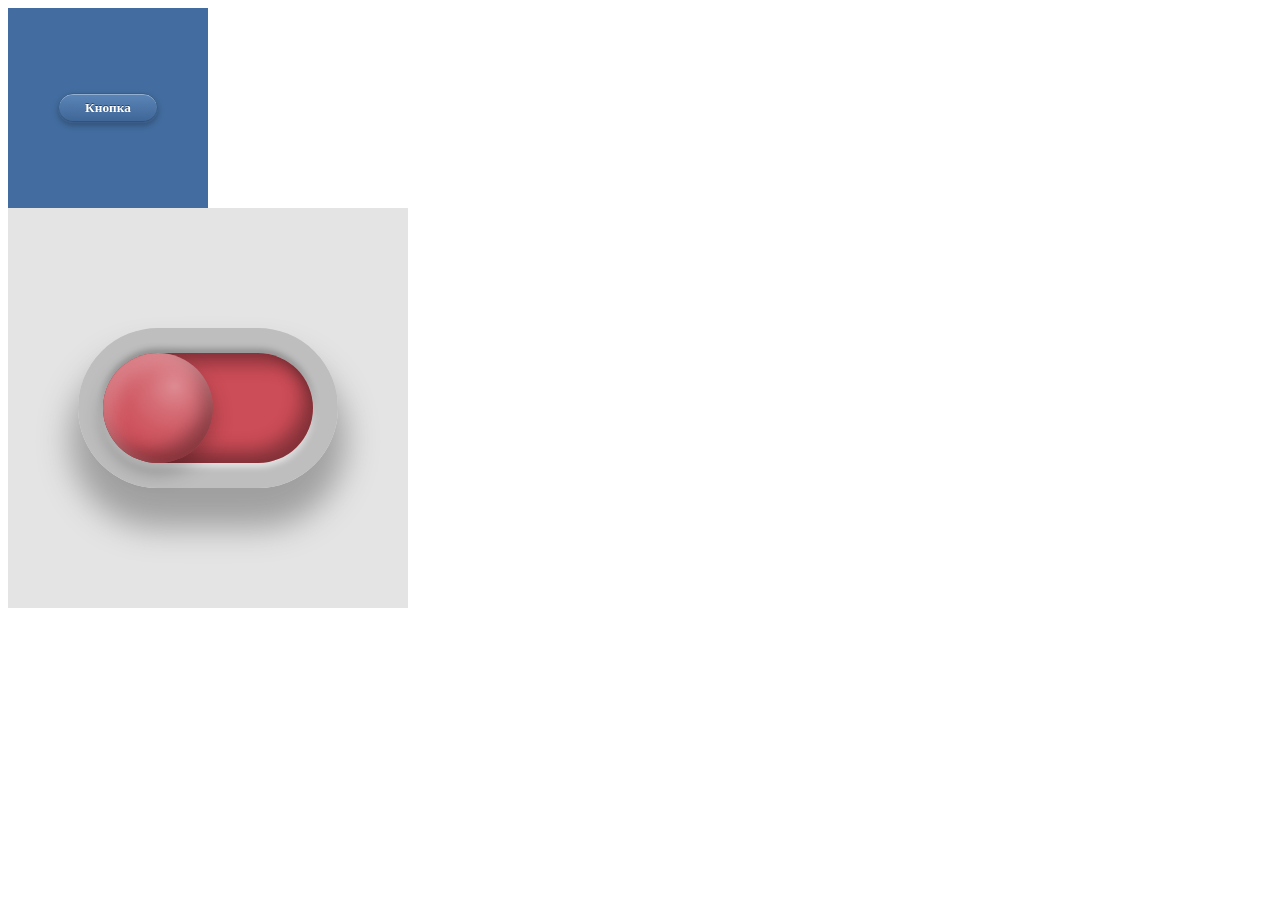
<file: tasks/beautiful-button/index.html>
<!DOCTYPE html>
<html lang="ru">

<head>
    <meta charset="UTF-8">
    <meta name="viewport" content="width=device-width, initial-scale=1.0">
    <meta name="description" content="Test task for frontend development (Officemag)">
    <title>Text Task - Beautiful Button</title>

    <link rel="stylesheet" href="styles.css">
</head>

<body>
    <div class="button__container">
        <button class="beautiful__button">
            <div class="beautiful__button__text">
                Кнопка
            </div>
        </button>
    </div>
    <div class="checkbox__container">
        <label class="switch">
            <input type="checkbox" />
            <span class="slider"></span>
        </label>
    </div>
</body>

</html>
</file>
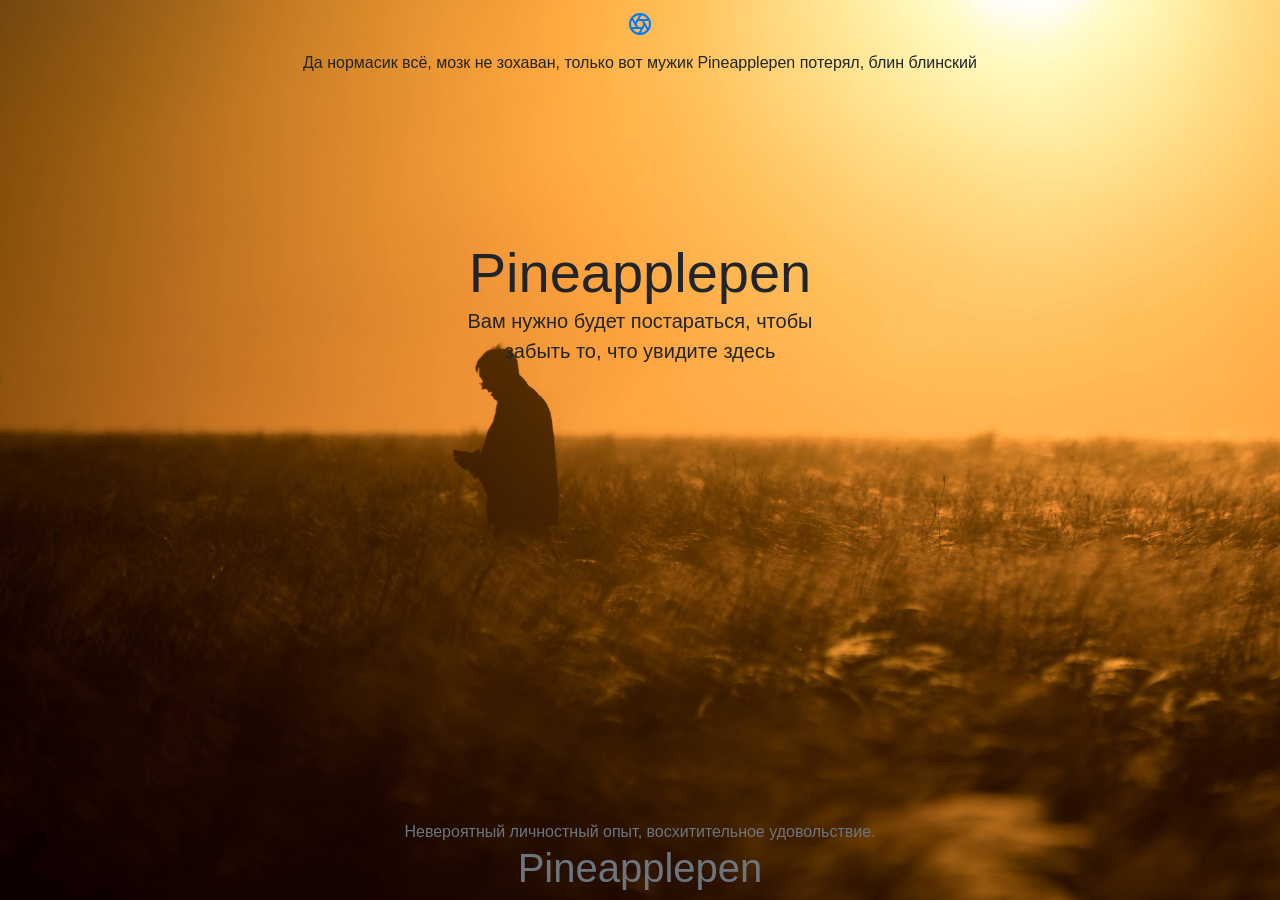
<file: tasks/black-page/index.html>
<!DOCTYPE html>
<html lang="en">

<head>
	<!-- Оставляю только 1 ссылку на bootstrap, тк все можно сделать с ее помощью -->
	<link rel="stylesheet" href="https://stackpath.bootstrapcdn.com/bootstrap/4.1.3/css/bootstrap.min.css"
		integrity="sha384-MCw98/SFnGE8fJT3GXwEOngsV7Zt27NXFoaoApmYm81iuXoPkFOJwJ8ERdknLPMO" crossorigin="anonymous">


	<!-- Создам styles.css для импорта фоновой картинки, картинка ужата с 50МБ до 380КБ -->
	<link rel="stylesheet" href="styles.css">

	<!-- У нас нет ни модалок ни дропдаунов ни тултипов, скрипты тут не нужны, не буду удалять, заккоментирую, но в проде бы удалил  -->
	<!-- <script defer src="https://code.jquery.com/jquery-3.3.1.slim.min.js"
		integrity="sha384-q8i/X+965DzO0rT7abK41JStQIAqVgRVzpbzo5smXKp4YfRvH+8abtTE1Pi6jizo" crossorigin="anonymous">
		</script>
	<script defer src="https://cdnjs.cloudflare.com/ajax/libs/popper.js/1.14.3/umd/popper.min.js"
		integrity="sha384-ZMP7rVo3mIykV+2+9J3UJ46jBk0WLaUAdn689aCwoqbBJiSnjAK/l8WvCWPIPm49" crossorigin="anonymous">
		</script>
	<script defer src="https://stackpath.bootstrapcdn.com/bootstrap/4.1.3/js/bootstrap.min.js"
		integrity="sha384-ChfqqxuZUCnJSK3+MXmPNIyE6ZbWh2IMqE241rYiqJxyMiZ6OW/JmZQ5stwEULTy" crossorigin="anonymous">
		</script> -->

	<meta charset="UTF-8">

	<title>Pineapplepen -- скоро открытие</title>
</head>

<body class="d-flex flex-column min-vh-100">
	<nav class="sticky-top py-1">
		<div class="container d-flex flex-column align-items-center text-center">
			<a class="py-2" href="#">
				<svg xmlns="http://www.w3.org/2000/svg" width="24" height="24" viewBox="0 0 24 24" fill="none"
					stroke="currentColor" stroke-width="2" stroke-linecap="round" stroke-linejoin="round">
					<circle cx="12" cy="12" r="10"></circle>
					<line x1="14.31" y1="8" x2="20.05" y2="17.94"></line>
					<line x1="9.69" y1="8" x2="21.17" y2="8"></line>
					<line x1="7.38" y1="12" x2="13.12" y2="2.06"></line>
					<line x1="9.69" y1="16" x2="3.95" y2="6.06"></line>
					<line x1="14.31" y1="16" x2="2.83" y2="16"></line>
					<line x1="16.62" y1="12" x2="10.88" y2="21.94"></line>
				</svg>
			</a>

			<p class="mb-0">
				Да нормасик всё, мозк не зохаван, только вот мужик Pineapplepen потерял, блин блинский
			</p>

		</div>
	</nav>


	<div class="p-3 p-md-5 m-md-3 text-center">
		<div class="col-md-5 p-lg-5 mx-auto my-5">
			<div class="display-4 font-weight-normal">Pineapplepen</div>
			<div class="lead font-weight-normal">Вам нужно будет постараться, чтобы забыть то, что увидите здесь</div>
		</div>
	</div>


	<footer class="mt-auto">
		<div class="container">
			<div class="text-muted text-center">
				Невероятный личностный опыт, восхитительное удовольствие.
				<h1>Pineapplepen</h1>
			</div>
		</div>
	</footer>
</body>

</html>
</file>
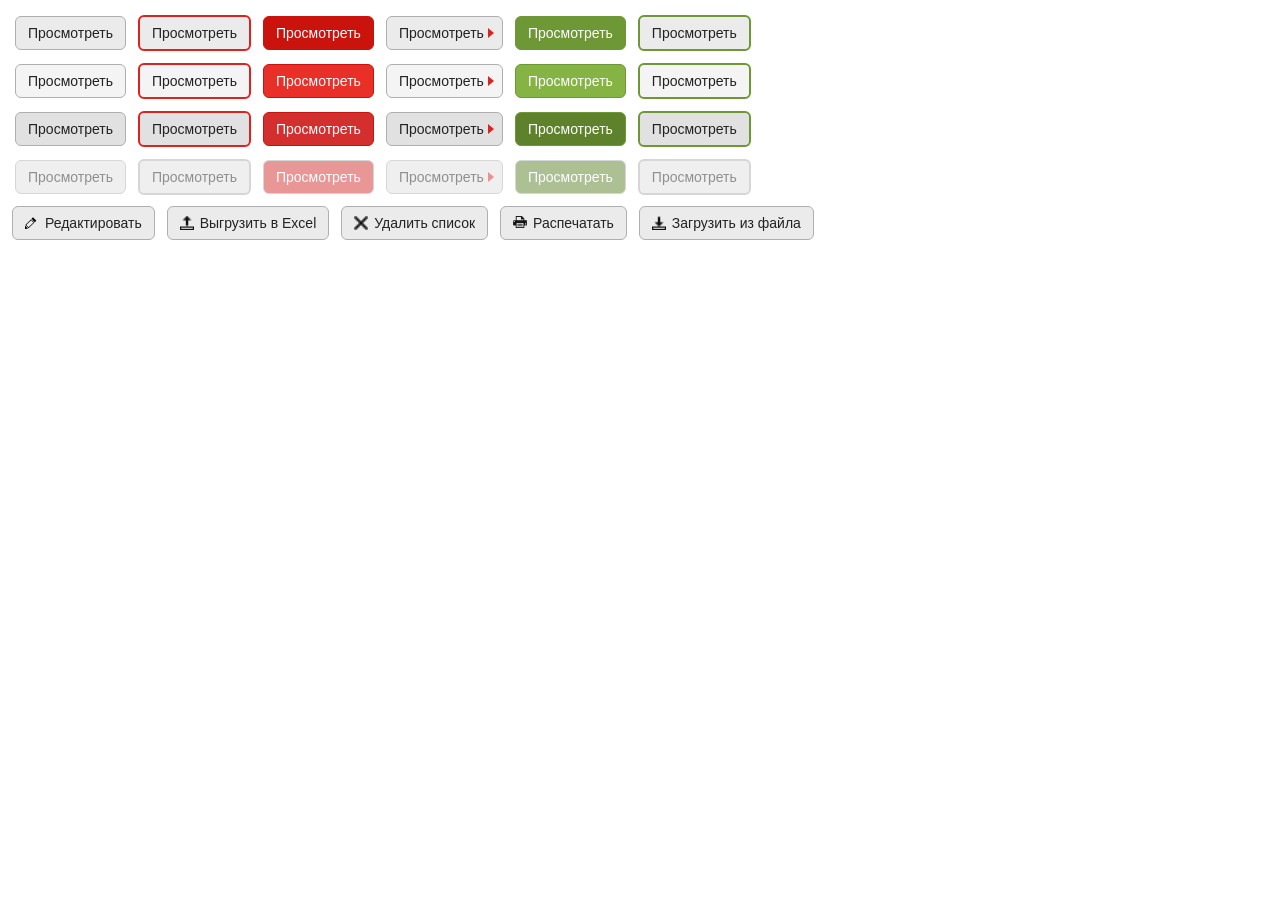
<file: tasks/buttons/index.html>
<!DOCTYPE html>
<html lang="ru">

<head>
    <meta charset="UTF-8">
    <title>Text Task - Buttons</title>
    <script src="https://code.jquery.com/jquery-3.7.1.min.js"></script>
    <script src="models.js"></script>
    <script src="render.js"></script>

    <link rel="stylesheet" href="styles.css">
</head>

<body>
    <main class="page">

        <section class="grid">
            <div id="grid"></div>
        </section>

        <section class="panel">
            <div class="panel-buttons"></div>
        </section>

    </main>
</body>

</html>
</file>
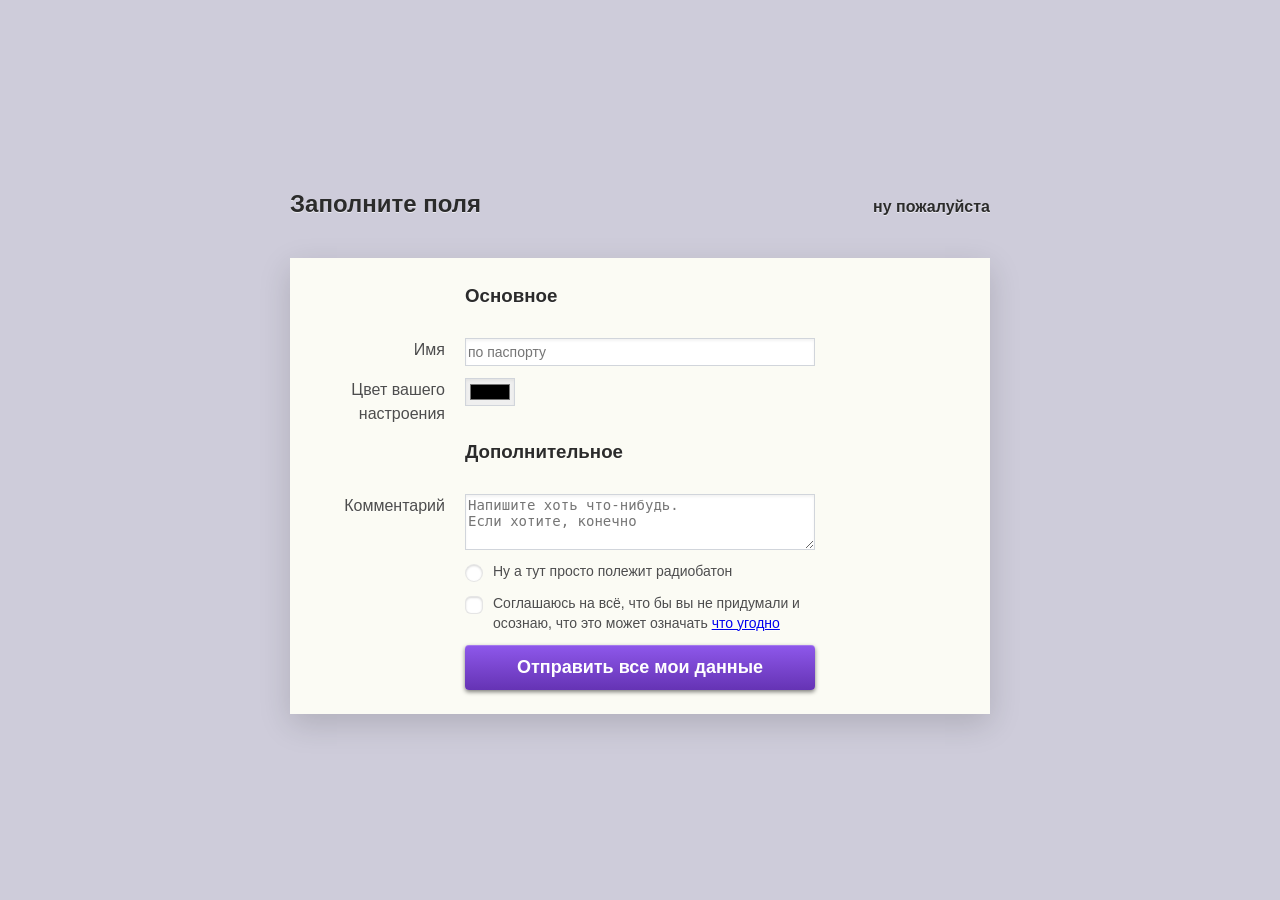
<file: tasks/form/index.html>
<!DOCTYPE html>
<html lang="ru">

<head>
    <meta charset="UTF-8">
    <meta name="viewport" content="width=device-width, initial-scale=1.0">
    <meta name="description" content="Test task for frontend development (Officemag)">
    <title>Text Task - Form</title>

    <link rel="stylesheet" href="styles.css">
</head>

<body>
    <main>
        <section class="form__section">
            <div class="form__container">
                <div class="form__title">
                    <h2>Заполните поля</h2>
                    <h4>ну пожалуйста</h4>
                </div>
                <form class="form__body">
                    <label class="form__row">
                        <h3 class="form__block">Основное</h3>
                        <span class="form__label">Имя</span>
                        <input type="text" class="form__input" placeholder="по паспорту">
                    </label>
                    <label class="form__row form__row--compact">
                        <span class="form__label">Цвет вашего настроения</span>
                        <input type="color" class="form__input">
                    </label>
                    <div class="form__row">
                        <h3 class="form__block">Дополнительное</h3>
                        <label class="form__row">
                            <span class="form__label">Комментарий</span>
                            <textarea class="form__input form__input--text"
                                placeholder="Напишите хоть что-нибудь.&#10;Если хотите, конечно"></textarea>
                        </label>
                    </div>
                    <label class="form__option">
                        <input type="radio" class="form__radio">
                        <span class="form__radio-mark"></span>
                        <span class="form__option--text">
                            Ну а тут просто полежит радиобатон
                        </span>
                    </label>
                    <label class="form__option">
                        <input type="checkbox" class="form__checkbox">
                        <span class="form__checkmark"></span>
                        <span class="form__option--text">
                            Соглашаюсь на всё, что бы вы не придумали и осознаю, что это может означать <a href="#">что
                                угодно</a>
                        </span>
                    </label>
                    <button class="form__button" type="submit">Отправить все мои данные</button>
                </form>
            </div>
        </section>
    </main>
</body>

</html>
</file>
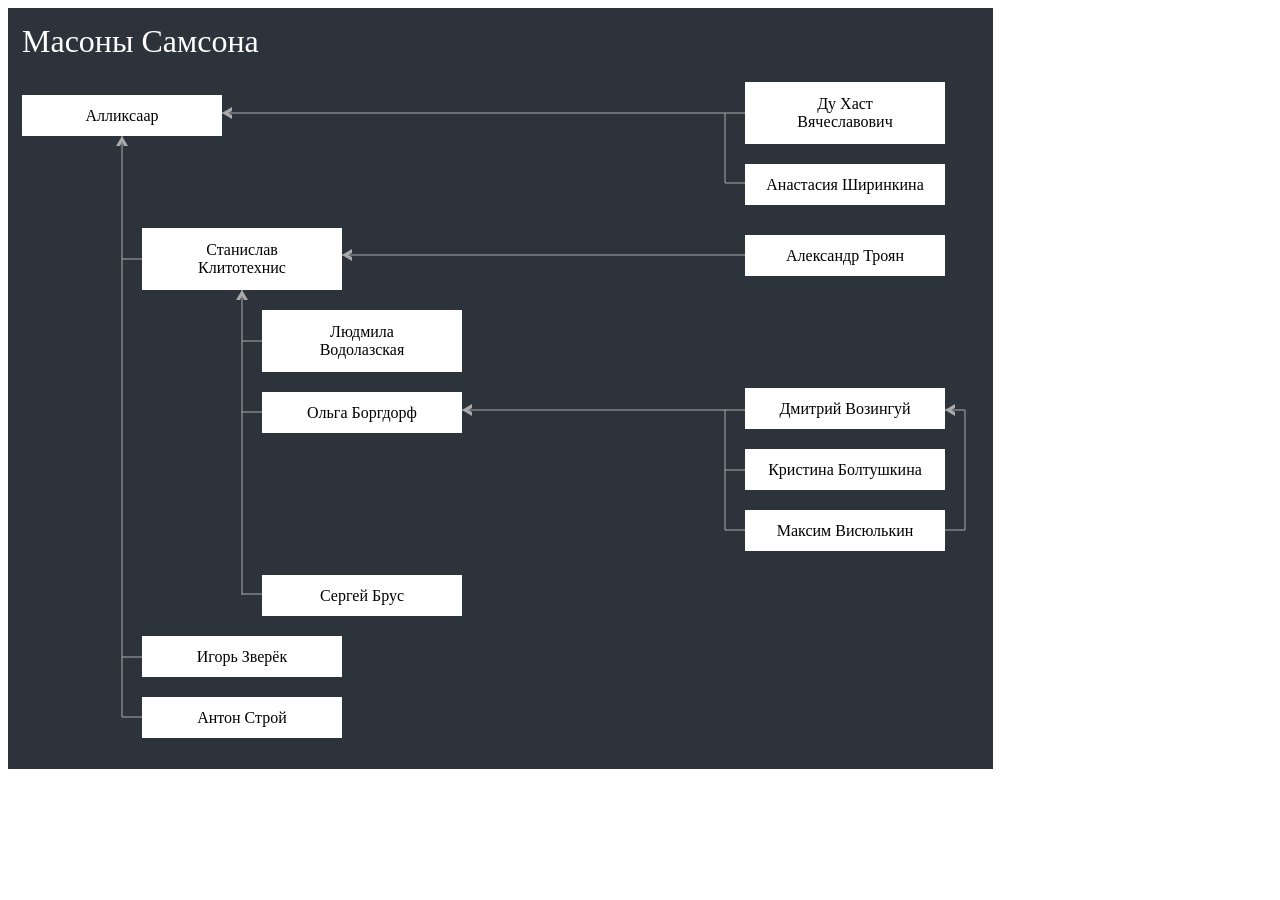
<file: tasks/scheme/index.html>
<!DOCTYPE html>
<html lang="ru">

<head>
    <meta charset="UTF-8">
    <title>Text Task - Scheme</title>
    <link rel="stylesheet" href="styles.css">
</head>

<body>
    <main class="main">
        <div class="scheme__container">
            <header class="header" style="top: 23px; left: 22px;">
                <div class="header__text">Масоны Самсона</div>
            </header>
            <div class="item__container medium" style="top: 95px; left: 22px;">Алликсаар</div>

            <div class="item__container big" style="top: 82px; left: 745px;">Ду Хаст Вячеславович</div>
            <div class="item__container medium" style="top: 164px; left: 745px;">Анастасия Ширинкина</div>
            <div class="item__container medium" style="top: 235px; left: 745px;">Александр Троян</div>
            <div class="item__container medium" style="top: 388px; left: 745px;">Дмитрий Возингуй</div>
            <div class="item__container medium" style="top: 449px; left: 745px;">Кристина Болтушкина</div>
            <div class="item__container medium" style="top: 510px; left: 745px;">Максим Висюлькин</div>

            <div class="item__container big" style="top: 228px; left: 142px;">Станислав Клитотехнис</div>
            <div class="item__container medium" style="top: 636px; left: 142px;">Игорь Зверёк</div>
            <div class="item__container medium" style="top: 697px; left: 142px;">Антон Строй</div>

            <div class="item__container big" style="top: 310px; left: 262px;">Людмила Водолазская</div>
            <div class="item__container medium" style="top: 392px; left: 262px;">Ольга Боргдорф</div>
            <div class="item__container medium" style="top: 575px; left: 262px;">Сергей Брус</div>

            <svg class="lines">
                <line x1="222" y1="113" x2="745" y2="113" stroke="#aaaaaa" stroke-width="1"
                    marker-start="url(#arrow-left)" />

                <!-- Стрелка влево -->
                <line x1="725" y1="113" x2="725" y2="183" stroke="#aaaaaa" stroke-width="1" />
                <line x1="725" y1="183" x2="745" y2="183" stroke="#aaaaaa" stroke-width="1" />

                <!-- Алликсаар большая вниз -->
                <line x1="122" y1="136" x2="122" y2="717" stroke="#aaaaaa" stroke-width="1"
                    marker-start="url(#arrow-left)" />

                <!-- Вправо к Станиславу -->
                <line x1="122" y1="259" x2="142" y2="259" stroke="#aaaaaa" stroke-width="1" />
                <!-- Вправо к Игорю -->
                <line x1="122" y1="657" x2="142" y2="657" stroke="#aaaaaa" stroke-width="1" />
                <!-- Вправо к Антону -->
                <line x1="122" y1="717" x2="142" y2="717" stroke="#aaaaaa" stroke-width="1" />
                <!-- Большая от Станислава к Александру -->
                <line x1="342" y1="255" x2="745" y2="255" stroke="#aaaaaa" stroke-width="1"
                    marker-start="url(#arrow-left)" />

                <!-- Станислав большая вниз -->
                <line x1="242" y1="290" x2="242" y2="595" stroke="#aaaaaa" stroke-width="1"
                    marker-start="url(#arrow-left)" />
                <!-- Вправо к Людмиле -->
                <line x1="242" y1="341" x2="262" y2="341" stroke="#aaaaaa" stroke-width="1" />
                <!-- Вправо к Ольге -->
                <line x1="242" y1="412" x2="262" y2="412" stroke="#aaaaaa" stroke-width="1" />
                <!-- Вправо к Сергею -->
                <line x1="242" y1="594" x2="262" y2="594" stroke="#aaaaaa" stroke-width="1" />

                <!-- Большая вправо от Ольги к Дмитрию -->
                <line x1="462" y1="410" x2="745" y2="410" stroke="#aaaaaa" stroke-width="1"
                    marker-start="url(#arrow-left)" />
                <!-- Вниз от Дмитрия слева -->
                <line x1="725" y1="410" x2="725" y2="530" stroke="#aaaaaa" stroke-width="1" />
                <!-- Справа к Максиму -->
                <line x1="945" y1="530" x2="965" y2="530" stroke="#aaaaaa" stroke-width="1" />
                <!-- Вниз от Дмитрия справа -->
                <line x1="945" y1="410" x2="965" y2="410" stroke="#aaaaaa" stroke-width="1"
                    marker-start="url(#arrow-left)" />
                <line x1="965" y1="410" x2="965" y2="530" stroke="#aaaaaa" stroke-width="1" />
                <!-- Слева к Кристине -->
                <line x1="725" y1="470" x2="745" y2="470" stroke="#aaaaaa" stroke-width="1" />
                <!-- Слева к Максиму -->
                <line x1="725" y1="530" x2="745" y2="530" stroke="#aaaaaa" stroke-width="1" />

                <defs>
                    <!-- Стрелка влево - учитываем, что налево она смотрит относительно вектора, 
                    поэтому если вектор идет вниз, стрелка будет смотреть наверх -->
                    <marker id="arrow-left" markerWidth="24" markerHeight="24" refX="2" refY="12" orient="auto">
                        <path d="M1,6L6,3L6,5L4,6L6,7L6,9Z" fill="#aaaaaa" transform="scale(2)" />
                    </marker>
                </defs>
            </svg>

        </div>
    </main>
</body>

</html>
</file>
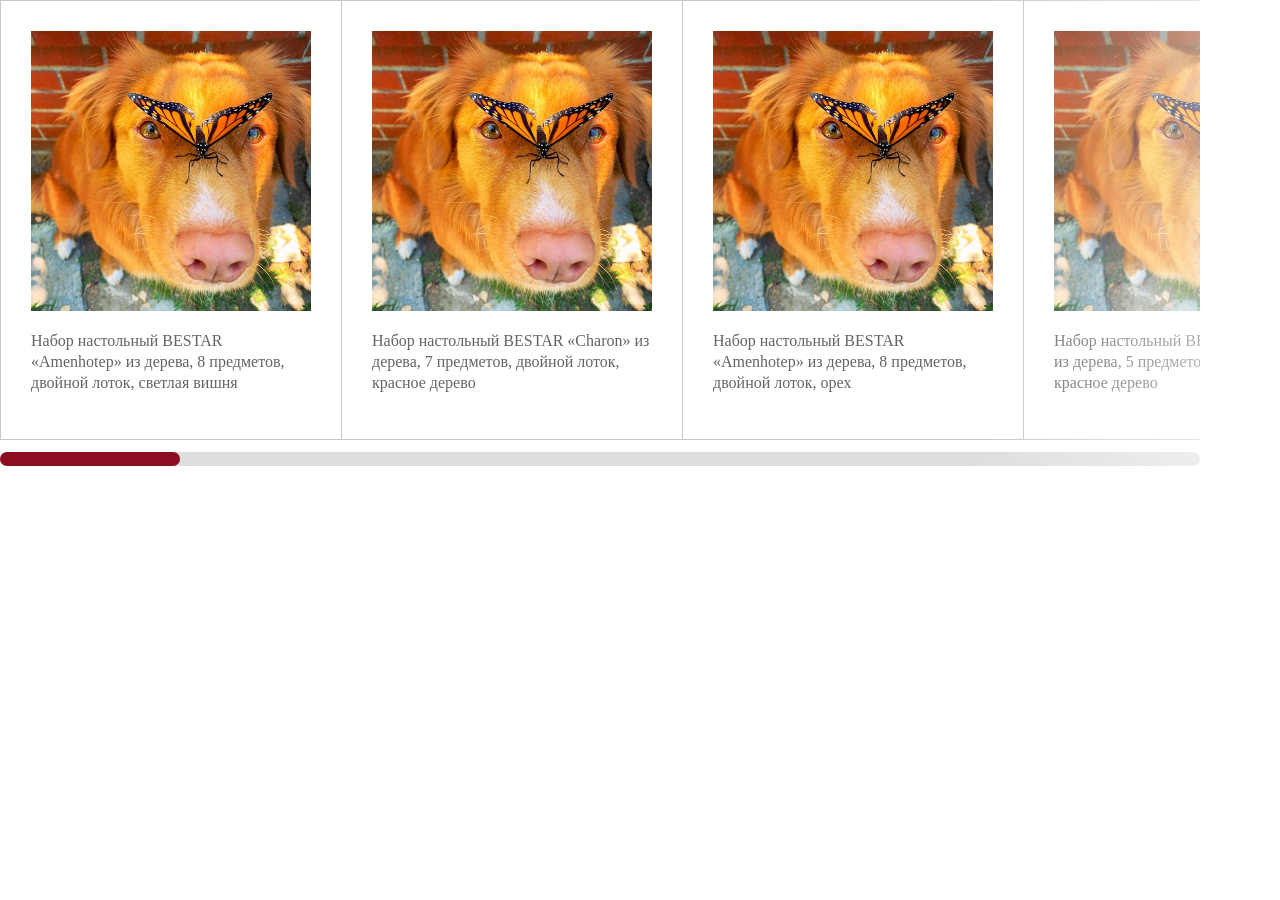
<file: tasks/slider/index.html>
<!DOCTYPE html>
<html lang="ru">

<head>
    <meta charset="UTF-8">
    <title>Text Task - Slider</title>

    <link rel="stylesheet" href="styles.css">

    <script src="https://code.jquery.com/jquery-3.7.1.min.js"></script>
    <script src="script.js" defer></script>
</head>

<body>
    <div class="catalog" style="width: 1200px; height: 750px;">
        <div class="catalog__viewport">
            <div class="catalog__track">
                <div class="card">
                    <div class="card__image">
                        <img src="../../assets/images/doge-with-a-butterfly.webp" alt="">
                    </div>
                    <p class="card__title">Набор настольный BESTAR «Amenhotep» из дерева, 8 предметов, двойной лоток,
                        светлая вишня
                    </p>
                </div>
                <div class="card">
                    <div class="card__image">
                        <img src="../../assets/images/doge-with-a-butterfly.webp" alt="">
                    </div>
                    <p class="card__title">Набор настольный BESTAR «Charon» из дерева, 7 предметов, двойной лоток,
                        красное дерево
                    </p>
                </div>
                <div class="card">
                    <div class="card__image">
                        <img src="../../assets/images/doge-with-a-butterfly.webp" alt="">
                    </div>
                    <p class="card__title">Набор настольный BESTAR «Amenhotep» из дерева, 8 предметов, двойной лоток,
                        орех
                    </p>
                </div>
                <div class="card">
                    <div class="card__image">
                        <img src="../../assets/images/doge-with-a-butterfly.webp" alt="">
                    </div>
                    <p class="card__title">Набор настольный BESTAR «Hercules» из дерева, 5 предметов, двойной лоток,
                        красное дерево
                    </p>
                </div>
                <div class="card">
                    <div class="card__image">
                        <img src="../../assets/images/doge-with-a-butterfly.webp" alt="">
                    </div>
                    <p class="card__title">Набор настольный BESTAR «Amenhotep» из дерева, 8 предметов, двойной лоток,
                        светлая вишня
                    </p>
                </div>
                <div class="card">
                    <div class="card__image">
                        <img src="../../assets/images/doge-with-a-butterfly.webp" alt="">
                    </div>
                    <p class="card__title">Набор настольный BESTAR «Amenhotep» из дерева, 8 предметов, двойной лоток,
                        светлая вишня
                    </p>
                </div>
                <div class="card">
                    <div class="card__image">
                        <img src="../../assets/images/doge-with-a-butterfly.webp" alt="">
                    </div>
                    <p class="card__title">Набор настольный BESTAR «Amenhotep» из дерева, 8 предметов, двойной лоток,
                        светлая вишня
                    </p>
                </div>
            </div>
        </div>

        <div class="catalog__scrollbar">
            <div class="catalog__thumb"></div>
        </div>
    </div>
</body>

</html>
</file>
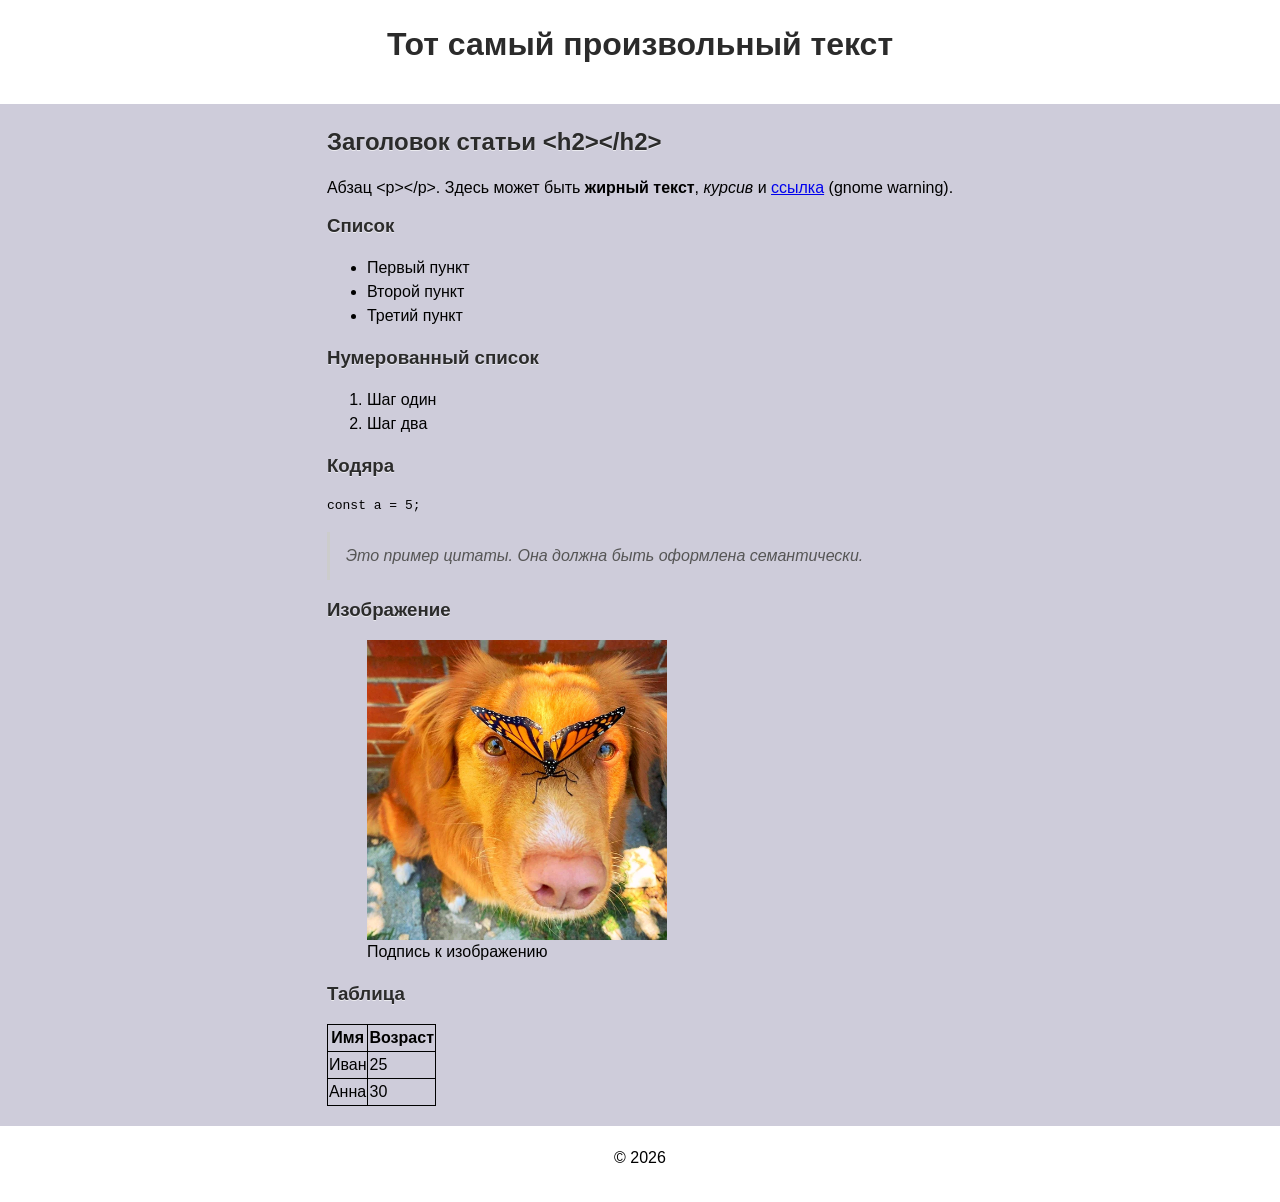
<file: tasks/text/index.html>
<!DOCTYPE html>
<html lang="ru">
<head>
  <meta charset="UTF-8">
  <meta name="viewport" content="width=device-width, initial-scale=1.0">
  <meta name="description" content="Test task for frontend development (Officemag)">
  <title>Text Task - Text</title>

  <link rel="stylesheet" href="styles.css">
</head>

<body>
  <header class="header">
    <h1>Тот самый произвольный текст</h1>
  </header>
  <main class="main">
    <section class="content">
      <article class="article">
        <h2>Заголовок статьи &lt;h2&gt;&lt;/h2&gt;</h2>
        <p>
          Абзац &lt;p&gt;&lt;/p&gt;. Здесь может быть 
          <strong>жирный текст</strong>, <em>курсив</em> и 
          <a href="https://www.youtube.com/watch?v=j3hOd7u35no">ссылка</a> (gnome warning).
        </p>

        <h3>Список</h3>
        <ul>
          <li>Первый пункт</li>
          <li>Второй пункт</li>
          <li>Третий пункт</li>
        </ul>

        <h3>Нумерованный список</h3>
        <ol>
          <li>Шаг один</li>
          <li>Шаг два</li>
        </ol>

        <h3>Кодяра</h3>
        <pre><code>const a = 5;</code></pre>

        <blockquote>
          Это пример цитаты. Она должна быть оформлена семантически.
        </blockquote>

        <h3>Изображение</h3>
        <figure>
            <img 
                src="../../assets/images/doge-with-a-butterfly.webp" 
                alt="Собакен с бабочкой" 
                class="image image__small"
            >
          <figcaption>Подпись к изображению</figcaption>
        </figure>

        <h3>Таблица</h3>
        <table>
          <thead>
            <tr>
              <th>Имя</th>
              <th>Возраст</th>
            </tr>
          </thead>
          <tbody>
            <tr>
              <td>Иван</td>
              <td>25</td>
            </tr>
            <tr>
              <td>Анна</td>
              <td>30</td>
            </tr>
          </tbody>
        </table>

      </article>

    </section>
  </main>

  <footer class="footer">
    <p>© 2026</p>
  </footer>
</body>
</html>
</file>
<file: tasks/beautiful-button/styles.css>
/* Кнопка */

.button__container {
    width: 200px;
    height: 200px;
    background-color: #436da0;

    display: flex;
    align-items: center;
    justify-content: center;
}

.beautiful__button {
    width: 100px;
    height: 30px;
    border-radius: 20px;
    border: 1px solid #395d88;

    display: flex;
    align-items: center;
    justify-content: center;

    background: linear-gradient(
        to bottom,
        #5c86b8 0%,
        #3e6596 100%
    );

    box-shadow:
        0 3px 6px rgba(0, 0, 0, 0.25),
        inset 0 1px 0 rgba(255, 255, 255, 0.35),
        inset 0 -1px 0 rgba(0, 0, 0, 0.2);

    cursor: pointer;
}

.beautiful__button:hover {
    background: linear-gradient(
        to bottom,
        #6d90bb 0%,
        #4e7099 100%
    );
}

.beautiful__button:active {
    transform: scale(0.98);
    box-shadow:
        inset 0 3px 6px rgba(0, 0, 0, 0.4);
}

.beautiful__button__text {
    font-family: "Segoe UI";
    font-weight: 600;
    color: #fff;
    text-shadow: 0px -1px #2a4360;
    line-height: 1;
}



/* Слайдер-чекбокс */

.checkbox__container {
  width: 400px;
  height: 400px;
  background-color: rgb(228, 228, 228);
  display: flex;
  align-items: center;
  justify-content: center;
}

.switch {
  position: relative;
  display: inline-block;
  width: 210px;
  height: 110px;
  border: 25px solid rgb(190, 190, 190);
  border-radius: 96px;
  box-shadow:
    0 32px 32px 8px rgb(160, 160, 160);
}

.switch input { 
  opacity: 0;
  width: 0;
  height: 0;
}

.slider {
  position: absolute;
  cursor: pointer;
  inset: 0;

  border-radius: 64px;
  background: linear-gradient(
    to right,
    #75cb43 0%,
    #75cb43 50%,
    #cc4c57 50%,
    #cc4c57 100%
  );

  box-shadow:
    0 4px 6px rgba(255, 255, 255, 0.6),
    0 -4px 6px rgba(0, 0, 0, 0.25),
    inset 10px 10px 18px rgba(0, 0, 0, 0.35),
    inset -10px -12px 18px rgba(0, 0, 0, 0.35);

  background-size: 200% 100%;
  background-position: right;

  transition: transform .4s, background-position .4s;
}

.slider::before {
  position: absolute;
  content: "";

  height: 110px;
  width: 110px;

  border-radius: 50%;

  background: 
    linear-gradient(
    to right,
    #75cb43 0%,
    #75cb43 50%,
    #cc4c57 50%,
    #cc4c57 100%
  );

  background-size: 200% 100%;
  background-position: right;

  transition: transform .4s, background-position .4s;

  box-shadow:
    inset 10px 10px 18px rgba(255, 255, 255, 0.25),
    inset -10px -12px 18px rgba(0, 0, 0, 0.35),
    0 10px 20px rgba(0, 0, 0, 0.25);
}


.slider::after {
  position: absolute;
  content: "";

  height: 110px;
  width: 110px;

  border-radius: 50%;

  background: radial-gradient(
    circle at 65% 30%,
    rgba(255, 255, 255, 0.35) 0%,
    rgba(255, 255, 255, 0.18) 25%,
    rgba(255, 255, 255, 0.08) 45%,
    rgba(255, 255, 255, 0) 70%
  );

  pointer-events: none;
  transition: transform 0.4s
}

input:checked + .slider {
  background-color: #75cb43;
  background-position: left;
}

input:checked + .slider:before {
  -webkit-transform: translateX(100px);
  -ms-transform: translateX(100px);
  transform: translateX(100px);
  background-position: left;
}

input:checked + .slider::after {
  transform: translateX(100px);
}
</file>
<file: tasks/black-page/styles.css>
body {
  background: #000 url("dam_i_lost_my_pineapplepen.jpg");
  background-size: cover;
}

html, body {
  height: 100%;
}
</file>
<file: tasks/buttons/styles.css>
.btn {
  display: inline-flex;
  align-items: center;
  gap: 6px;

  padding: 8px 12px;
  margin: 4px 4px;
  border-radius: 6px;

  font-family: sans-serif;
  font-size: 14px;

  border: 1px solid var(--border);
  cursor: pointer;
}

/* Состояния */

.btn--base {
  background: var(--bg);
  color: var(--text);
}

.btn--hover {
  background: var(--bg-hover);
  color: var(--text);
}

.btn--active {
  background: var(--bg-active);
  color: var(--text);
}

.btn--disabled {
  opacity: 0.5;
  pointer-events: none;
  background: var(--bg-active);
  color: var(--text);
  border-color: #afafaf !important;
}

/* Цвета */

.btn--default {
  --bg: #EBEBEB;
  --bg-hover: #f4f4f4;
  --bg-active: #e1e1e1;
  --text: #222;
  --border: #afafaf;
}

.btn--red {
  --bg: #ca130c;
  --bg-hover: #e83029;
  --bg-active: #d32f2f;
  --text: white;
  --border: #ca130c;
}

.btn--green {
  --bg: #6e9735;
  --bg-hover: #85b444;
  --bg-active: #5e822b;
  --text: white;
  --border: #6e9735;
}

.btn--outlined {
  background: transparent;
  color: var(--border);
  border-color: var(--border);
}

.btn--border-red {
  border: 2px solid #dc241f;
}

.btn--border-green {
  border: 2px solid #6e9735;
}

/* Графика / Иконки */
.btn--arrow {
  position: relative;
  padding-right: 18px;
}

.btn--arrow::after {
  content: "";
  position: absolute;
  right: 8px;
  top: 50%;
  transform: translateY(-50%);

  width: 0;
  height: 0;

  border-top: 5px solid transparent;
  border-bottom: 5px solid transparent;
  border-left: 6px solid #dc241f;
}

.icon {
  width: 14px;
  height: 14px;
  transform: scale(1);
  display: inline-block;
  background-size: contain;
  background-repeat: no-repeat;
}

.icon--edit {
  background-image: url("../../assets/icons/edit-icon.svg");
}

.icon--export {
  background-image: url("../../assets/icons/export-icon.svg");
}

.icon--arrow {
  background-image: url("icons/arrow.svg");
}

.icon--delete {
  background-image: url("../../assets/icons/delete-icon.svg");
}

.icon--print {
  background-image: url("../../assets/icons/print-icon.svg");
}

.icon--upload {
  background-image: url("../../assets/icons/upload-icon.svg");
}
</file>
<file: tasks/form/styles.css>
*,
*::before,
*::after {
  box-sizing: border-box;
}

body {
  margin: 0;
  font-family: Arial, sans-serif;
  line-height: 1.5;
}

h1, h2, h3, h4 {
  margin: 0 0 16px;
  color: #2b2b2b;
  text-shadow: 0 1px 0 rgba(255,255,255,0.6);
}

p {
  margin: 0 0 12px;
}

img {
  width: 100%;
  height: auto;
  display: block;
}

table, th, td {
  border: 1px solid black;
  border-collapse: collapse;
}

blockquote {
  margin: 16px 0;
  padding: 12px 16px;
  border-left: 3px solid #ccc;
  color: #555;
  font-style: italic;
}

textarea {
  resize: vertical;
}

.container {
  max-width: 1200px;
  margin: 0 auto;
  padding: 0 16px;
}

.header,
.footer {
  display: flex;
  justify-content: center;
  padding: 20px 0;
}

main {
  min-height: 100vh;
  display: flex;
  justify-content: center;
  align-items: center;
  background: #ceccda;
  padding: 20px;
}

.form__section {
  display: flex;
  flex-direction: column;
  align-items: center;
  padding: 40px 20px;
  color: #2b2b2b;
  text-shadow: 0 1px 0 rgba(255,255,255,0.6);
}

.form__container {
  max-width: 700px;
  margin: 0 auto;
}

.form__title {
  display: flex;
  justify-content: space-between;
  align-items: baseline;
  margin-bottom: 20px;
}

.form__body {
  display: grid;
  grid-template-columns: 1fr 350px 1fr;
  width: 100%;
  max-width: 700px;
  margin: 0 auto;

  background: rgba(255, 255, 247, 0.92);
  box-shadow: 0 10px 30px rgba(0,0,0,0.15);

  padding: 24px;
  gap: 12px 20px;
}

.form__row {
  display: contents;
}

.form__label {
  grid-column: 1;
  text-align: right;
  color: rgb(77, 77, 77);
}

.form__input {
  grid-column: 2;
  width: 100%;
  overflow: hidden;
  height: 2em;
  border: 1px solid #d1d5db;
  border-radius: 0;
  font-size: 14px;

  box-shadow:
    inset 0 2px 3px rgba(0, 0, 0, 0.05),
    inset 1px 0 2px rgba(0, 0, 0, 0.002),
    inset -1px 0 2px rgba(0, 0, 0, 0.002);
}

.form__input--text {
  height: 4em;
}

.form__block {
  grid-column: 2;
}

.form__option {
  display: flex;
  align-items: flex-start;
  gap: 10px;
  grid-column: 2;
}

.form__option--text {
  line-height: 1.4;
  font-size: 14px;
  color: rgb(77, 77, 77);
}

.form__radio {
  position: absolute;
  opacity: 0;
  pointer-events: none;
}

.form__radio-mark {
  width: 18px;
  height: 18px;
  min-width: 18px;
  min-height: 18px;

  border-radius: 50%;

  background: #fff;
  border: 1px solid rgba(0,0,0,0.1);

  box-shadow:
    inset 0 1px 2px rgba(0,0,0,0.15);

  flex-shrink: 0;
  position: relative;
}

.form__radio-mark::after {
  content: "";
  position: absolute;

  width: 8px;
  height: 8px;

  top: 50%;
  left: 50%;

  transform: translate(-50%, -50%);
  border-radius: 50%;

  background: #b08968;
  opacity: 0;
}

.form__radio:checked + .form__radio-mark {
  background: #f6f1e7;
}

.form__radio:checked + .form__radio-mark::after {
  opacity: 1;
}

.form__checkmark,
.form__radio-mark {
  margin-top: 2px;
}

.form__button {
  grid-column: 2;
  height: 2.5em;
  border: none;
  border-radius: 4px;
  font-size: 18px;
  font-weight: bold;
  color: #fff;
  cursor: pointer;

  background: linear-gradient(
    to bottom,
    #8e58eb,
    #6533b4
  );

  box-shadow:
    0 2px 4px rgba(0,0,0,0.5),
    inset 0 1px 0 rgba(255,255,255,0.2);
}

.form__button:hover {
  background: linear-gradient(
    to bottom,
    #956bf8,
    #773dd4
  );
}

.form__button:active {
  transform: translateY(1px);

  box-shadow:
    0 1px 2px rgba(0,0,0,0.2),
    inset 0 2px 4px rgba(0,0,0,0.2);
}

.form__checkbox {
  position: absolute;
  opacity: 0;
  pointer-events: none;
}

.form__checkmark {
  width: 18px;
  height: 18px;
  min-width: 18px;
  min-height: 18px;

  border-radius: 6px;

  background: #fff;
  border: 1px solid rgba(0,0,0,0.1);

  box-shadow:
    inset 0 1px 2px rgba(0,0,0,0.15);

  flex-shrink: 0;
  position: relative;
}

.form__checkbox:checked + .form__checkmark {
  background: #fdf8ce;

  box-shadow:
    inset 0 1px 2px rgba(0,0,0,0.1);
}

.form__checkmark::after {
  content: "";
  position: absolute;

  left: 5px;
  top: 2px;

  width: 5px;
  height: 10px;

  border: solid #b08968;
  border-width: 0 2px 2px 0;

  transform: rotate(45deg);
  opacity: 0;
}

.form__checkbox:checked + .form__checkmark::after {
  opacity: 1;
}

.form__row--compact input[type="color"] {
  width: 50px;
}

.form__block--full {
  grid-column: 1 / -1;
  background: #fff3c4;
  padding: 12px;
}

.form__row--full {
  grid-column: 1 / -1;
}
</file>
<file: tasks/scheme/styles.css>
/* Высчитано вручную с помощью Photopea */
/* Большой блок - 200х62 */
/* Средний блок - 200х41 */

header {
    position: absolute;
}

.header__text {
    font-weight: 400;
    font-size: xx-large;
    color: #fff;
    font-weight: 300
}

.scheme__container {
    width: 985px;
    height: 761px;
    background-color: #2d333b;
    font-family: "Segoe UI";
}

.item__container {
    position: absolute;
    background-color: #fff;
    display: flex;
    justify-content: center;
    align-items: center;
    font-weight: 400;
    box-sizing: border-box;
    text-align: center;
}

.big {
    width: 200px;
    height: 62px;
    padding: 0 50px;
}

.medium {
    width: 200px;
    height: 41px;
}

.lines {
  position: absolute;
  inset: 0;
  width: 100%;
  height: 100%;
  pointer-events: none;
  color: #aaaaaa;
}
</file>
<file: tasks/slider/styles.css>
body {
  margin: 0;
}

.catalog {
  width: 100%;
  position: relative;
}

.catalog::after {
  content: "";
  position: absolute;
  top: 0;
  right: 0;

  width: 20%;
  height: calc(100% - 18px);

  pointer-events: none;
  z-index: 2;

  background: linear-gradient(
    to left,
    rgba(255, 255, 255, 0.5),
    rgba(255, 255, 255, 0)
  );
}

.catalog__viewport {
  overflow: hidden;
  width: 100%;
}

.catalog__track {
  display: flex;
  width: max-content;
}

.card {
  flex: 0 0 280px;
  display: flex;
  flex-direction: column;
  gap: 4px;
  padding: 30px;
  border-top: 1px solid rgb(200, 200, 200);
  border-bottom: 1px solid rgb(200, 200, 200);
  border-right: 1px solid rgb(200, 200, 200);
}

.card:first-child {
  border-left: 1px solid rgb(200, 200, 200);
}

.card__image {
  width: 100%;
  aspect-ratio: 1 / 1;
  overflow: hidden;
}

.card__image img {
  width: 100%;
  height: 100%;
  object-fit: cover;
}

.card__title {
  font-family: "Segoe UI";
  font-size: 16px;
  line-height: 1.3;
  color: rgb(100, 100, 100);
}

.catalog__scrollbar {
  height: 14px;
  background: #ddd;
  margin-top: 12px;
  position: relative;
  border-radius: 24px;
  width: 100%;
}

.catalog__thumb {
  position: absolute;
  left: 0;
  top: 0;
  height: 100%;
  background: #8b0d1f;
  border-radius: 24px;
  cursor: pointer;
}

.catalog__thumb:active {
  cursor: grabbing;
}

/* Не выделяем картинки, пока скроллим */
body.no-select {
  user-select: none;
}
</file>
<file: tasks/text/styles.css>
*,
*::before,
*::after {
  box-sizing: border-box;
}

body {
  margin: 0;
  font-family: Arial, sans-serif;
  line-height: 1.5;
}

.header,
.footer {
  display: flex;
  justify-content: center;
  padding: 20px 0;
}

main {
  min-height: 100vh;
  display: flex;
  justify-content: center;
  align-items: center;
  background: #ceccda;
  padding: 20px;
}

h1, h2, h3, h4 {
  margin: 0 0 16px;
  color: #2b2b2b;
  text-shadow: 0 1px 0 rgba(255,255,255,0.6);
}

p {
  margin: 0 0 12px;
}

img {
  width: 100%;
  height: auto;
  display: block;
}

table, th, td {
  border: 1px solid black;
  border-collapse: collapse;
}

blockquote {
  margin: 16px 0;
  padding: 12px 16px;
  border-left: 3px solid #ccc;
  color: #555;
  font-style: italic;
}

textarea {
  resize: vertical;
}

.image__small {
  max-width: 300px;
}

.container {
  max-width: 1200px;
  margin: 0 auto;
  padding: 0 16px;
}
</file>
